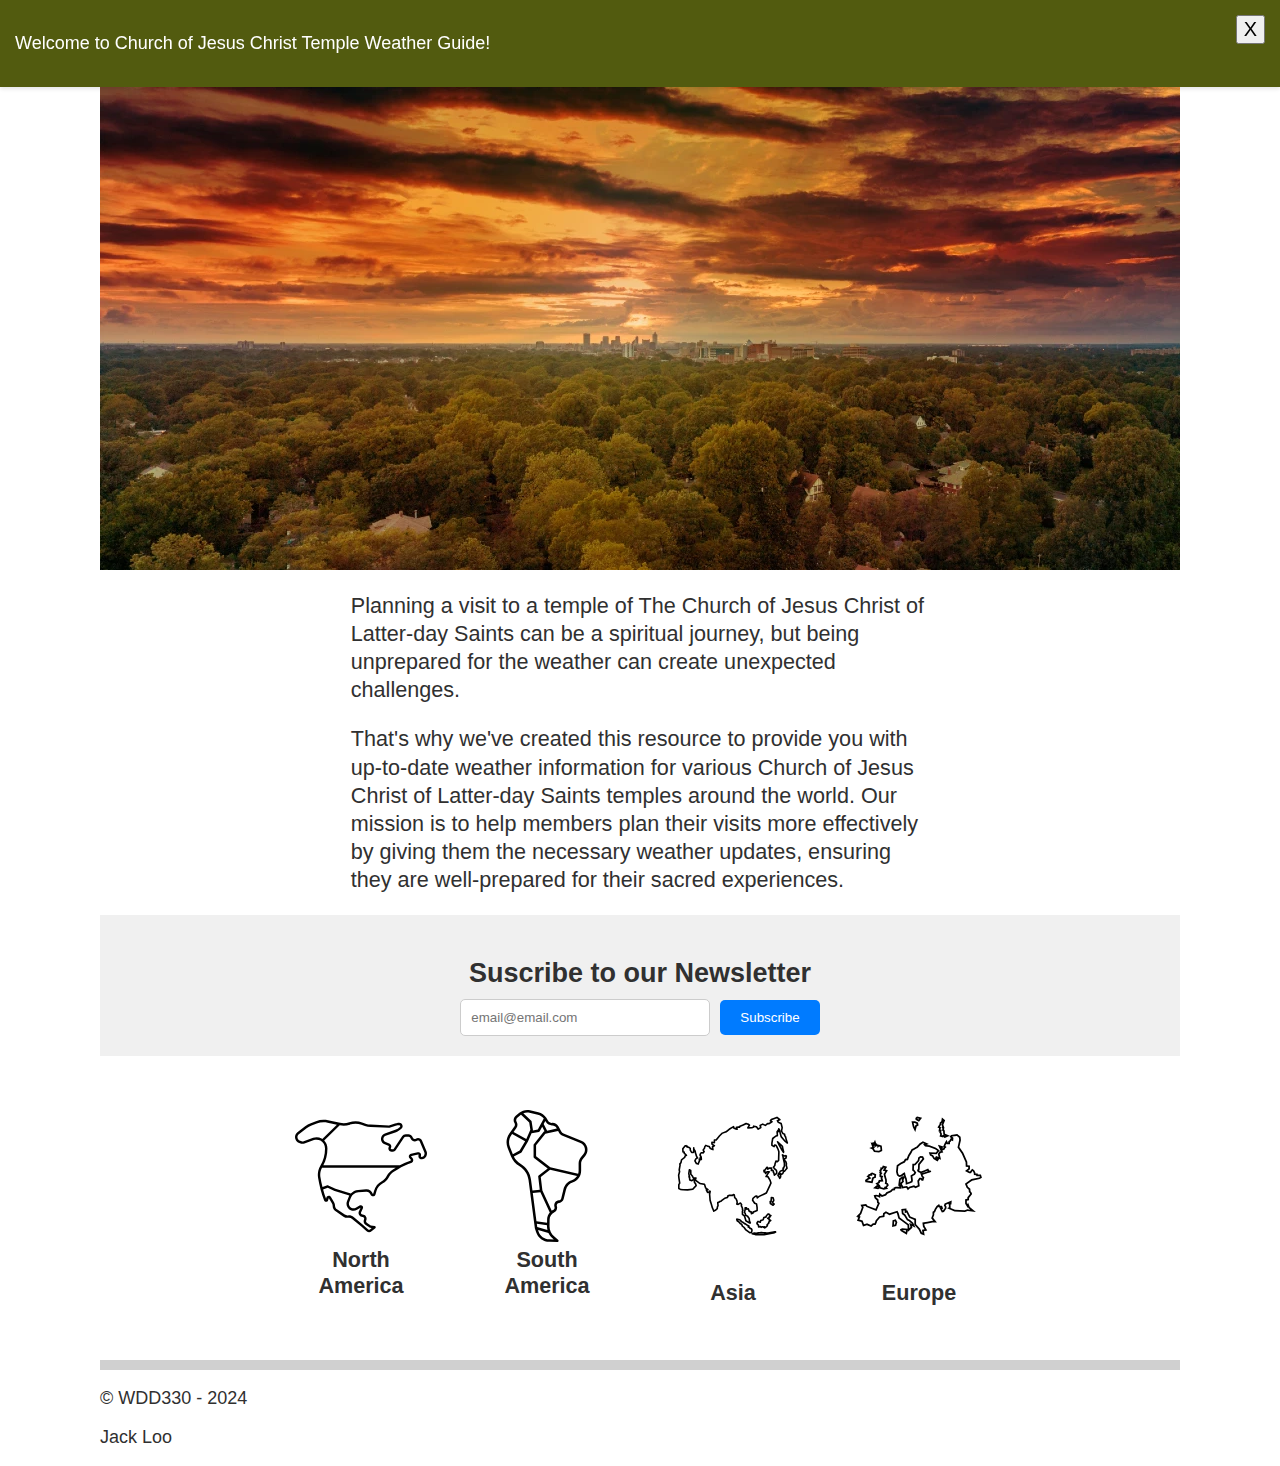
<file: index.html>
<!DOCTYPE html>
<html lang="en">
<head>
    <meta charset="UTF-8">
    <meta name="viewport" content="width=device-width, initial-scale=1.0">
    <title>World Phrase Translator | Home </title>
    <link rel="stylesheet" href="css/style.css">
</head>
    <body>
        <header class="divider-head" id="main-header">

        </header>

        <main class="divider">
            <div id="alert2" class="alert">
                <button class="close-btn" onclick="closeAlert()">X</button>
                <p>Welcome to Church of Jesus Christ Temple Weather Guide!</p>
            </div>

            <div class="hero">
                <img id="heroimage"
                    src="images/green2.webp"
                    alt="Travel image">
                <div>

                </div>
            </div>
            <section class="mission">
                <p>Planning a visit to a temple of The Church of Jesus Christ of Latter-day Saints can be a spiritual journey, but being unprepared for the weather can create unexpected challenges.</p>
                <p>
                    That's why we've created this resource to provide you with up-to-date weather information for various Church of Jesus Christ of Latter-day Saints temples around the world. Our mission is to help members plan their visits more effectively by giving them the necessary weather updates, ensuring they are well-prepared for their sacred experiences.
                </p>
            </section>

            <section class="newsletter">
                <h2>Suscribe to our Newsletter</h2>
                <form id="newsletter-form">
                    <input type="email" id="email" name="email" placeholder="email@email.com" required>
                    <button type="submit">Subscribe</button>
                </form>
            </section>

            <section class="continent">
                <ul class="continent-grid">
                    <li>
                        <a href="country-list/continent.html?continent=north-america">
                            <img src="images/north-america-svgrepo-com.svg" alt="North America Icon from SVG REPO">
                            <h2>North America</h2>
                        </a>
                    </li>
                    
                    <li>
                        <a href="country-list/continent.html?continent=south-america">
                            <img src="images/south-america-svgrepo-com.svg" alt="South America Icon from SVG REPO">
                            <h2>South America</h2>
                        </a>
                    </li>
                    
                    <li>
                        <a href="country-list/continent.html?continent=asia">
                            <img src="images/asia.svg" alt="Asia Icon from Noun Project: Thanga Vignesh">
                            <h2>Asia</h2>
                        </a>
                    </li>
                    

                    <li>
                        <a href="country-list/continent.html?continent=europe">
                            <img src="images/europe.svg" alt="Europe Icon from Noun Project: Thanga Vignesh">
                            <h2>Europe</h2>
                        </a>
                    </li>
                    
                </ul>
            </section>
        </main>

        <footer id="main-footer">
            
        </footer>
        <script src="js/main.js" type="module"></script>
        <script src="js/alert.mjs" type="module"></script>
    </body>
</html>
</file>
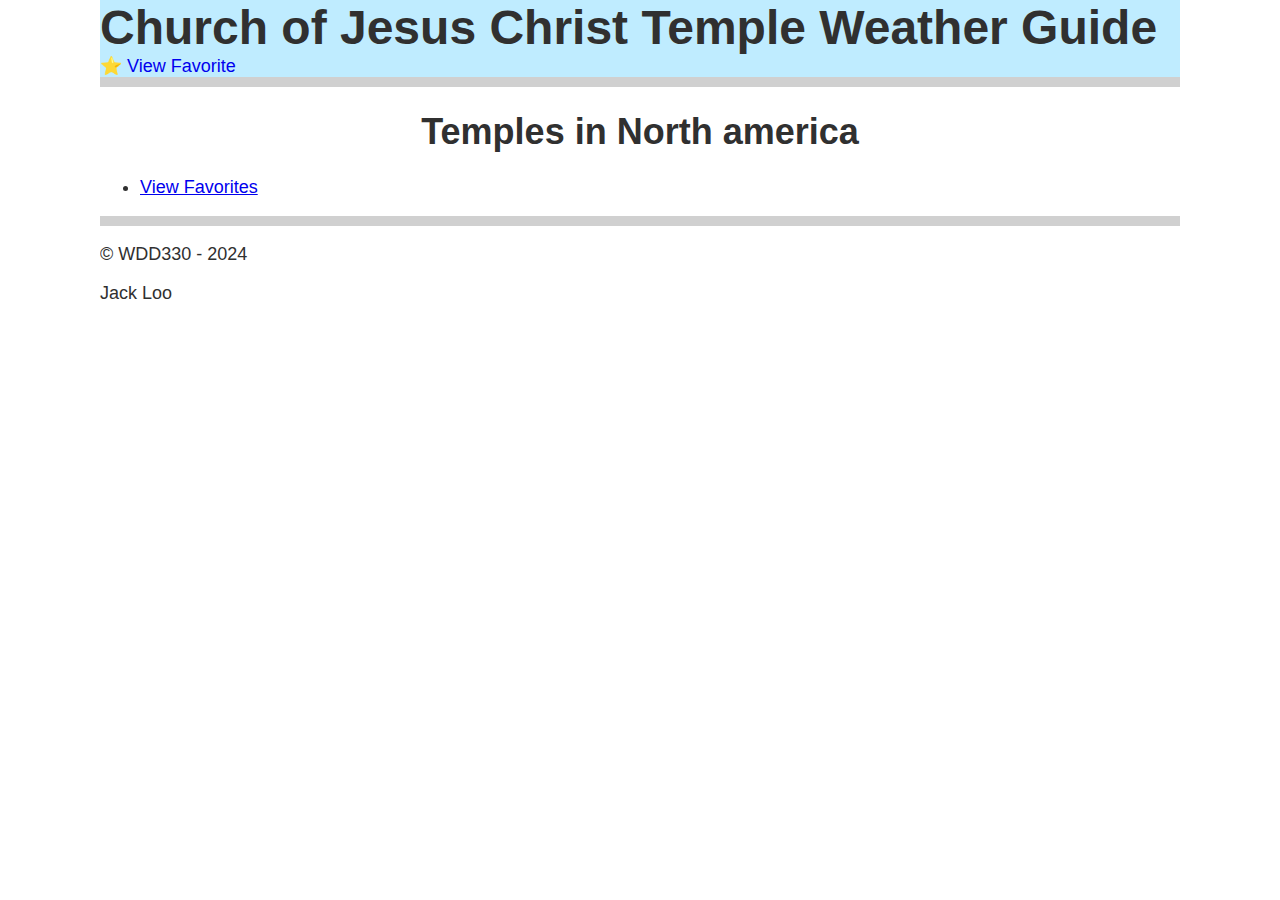
<file: country-list/continent.html>
<!DOCTYPE html>
<html lang="en">
<head>
    <meta charset="UTF-8">
    <meta name="viewport" content="width=device-width, initial-scale=1.0">
    <title>Countries in selected Continent</title>
    <link rel="stylesheet" href="../css/style.css">
</head>
<body>
    <header class="divider-head" id="main-header">
        
    </header>

    <main class="divider">
        <h1 id="continent-title">Countries</h1>
        <nav>
            <ul>
                <li><a href="../favorites/favorites.html">View Favorites</a></li>
            </ul>
        </nav>
        <div id="country-list" class="continent-grid2">

        </div>
    </main>

    <footer id="main-footer">

    </footer>
    <script src="../js/continent.mjs" type="module"></script>
    
</body>
</html>
</file>
<file: css/style.css>
:root {
    --font-body: Arial, Helvetica, sans-serif;
    --font-headline: Haettenschweiler, "Arial Narrow Bold", sans-serif;
    /* colors */
    --primary-color: #bfecff;
    --secondary-color: #525b0f;
    --tertiary-color: #a4b8c4;
    --light-grey: #d0d0d0;
    --dark-grey: #303030;
  
    /* sizes */
    --font-base: 18px;
    --small-font: 0.8em;
    --large-font: 1.2em;
  }
  * {
    box-sizing: border-box;
  }

  /************Header*************/

  #main-header{

    background-color: var(--primary-color);
    width: 100%;
  }
  header h1{
    color: var(--dark-grey);
    font-size: xxx-large;
    margin: 0px;
    justify-self: baseline;
    align-self: center;
    grid-column: 1/4;
   
  }

  .divider-head {
    border-bottom: 10px solid var(--light-grey);

  }
  #favorites{

    text-decoration: none;
  }




  @keyframes rotate {
    0%{
      transform: translateX(-100%);
    }
    100%{
      transform: translateX(100%)
    }
  }


  /*************Header End*****************/

  body {
    margin: 0;
    font-family: var(--font-body);
    font-size: var(--font-base);
    color: var(--dark-grey);
  }

  img {
    max-width: 100%;
  }

 
  .mission {
    padding: 0 0.5em;
    line-height: 1.3;
    max-width: 600px;
    margin: auto;
  }

  .hero{
    display: grid;
    
  }
  #heroimage{
    justify-self: center;
    animation: rotate 10s linear infinite;
    transition: transform 200ms linear;
  }
  


  .divider {
    border-bottom: 10px solid var(--light-grey);
  }

  /*continent grid styles*/

  .continent-grid {
    list-style-type: none;
    display: flex;
    flex-wrap: wrap;
    justify-content: center;
    text-align: center;
    color: var(--dark-grey);
    padding-left: 0;
  }
  
  .continent-grid > li {
    width: 150px;
    /* border: 1px solid var(--light-grey); */
    padding: 0.5em;
    margin: 1em;
  }
  .continent-grid h2 {
    margin: 0;
  
    font-size: 1.2em;
  }
  .continent-grid a {
    text-decoration: none;
  }
  .continent-grid a:link,
  .continent-grid a:visited {
    color: var(--dark-grey);
  }
  .continent-grid a:hover {
    text-decoration: underline;
  }
  .continent {
    padding: 0.5em;
  }

  /*Newsletter*/

  .newsletter {
    text-align: center;
    padding: 20px;
    background-color: #f0f0f0;
  }
  
  .newsletter h2 {
    margin-bottom: 10px;
  }
  
  #newsletter-form {
    display:inline-flex;
    justify-content: center;
    align-items: center;
  }
  
  #newsletter-form input[type="email"] {
    padding: 10px;
    margin-right: 10px;
    border: 1px solid #ccc;
    border-radius: 5px;
    width: 250px;
  }
  
  #newsletter-form button {
    padding: 10px 20px;
    background-color: #007bff;
    color: #fff;
    border: none;
    border-radius: 5px;
    cursor: pointer;
  }
  
  #newsletter-form button:hover {
    background-color: #0056b3;
  }

  /**********North America Second HTML*****************/

  .continent-grid2 {
    list-style-type: none;
    flex-wrap: wrap;
    justify-content: center;
    text-align: center;
    color: var(--dark-grey);
    padding-left: 0;
  }
  
  .continent-grid2 > li {
    padding: 0.5em;
    margin: 1em;
  }
  .continent-grid2 h2 {
    margin: 0;
  
    font-size: 1.2em;
  }

  h1{
    text-align: center;
  }

  /**********Alert******************/

  .alert{
    background-color: var(--secondary-color);
    color: white;
    padding: 15px;
    position: fixed;
    top: 0;
    left: 0;
    width: 100%;
    z-index: 9999;
    box-shadow: 0 2px 4px rgba(0,0,0,0.1);
  }

  .close-btn{
    float: right;
    font-size: 20px;
    cursor: pointer;
  }

  /**************Weather Icon*******************/

  .weather-icon{
    
    transform: scale(0);
    animation: fadeIn ease 10s forwards infinite;

  }

  @keyframes fadeIn{
    0%{

      transform: scale(0);
    }
    100%{
      transform: scale(1);
    }
  }

  .country {
    margin-bottom: 20px; /* Space among countries */
}

.country-details {
    border: 5px solid #ccc; /* this adds border */
    border-radius: 5px; 
    box-shadow: 2px 2px 5px rgba(0, 0, 0, 0.1); /* Shadow */
    padding: 10px;
    background-color: var(--primary-color); 
}

.favorite-button{
  margin-bottom: 10px;
}

  @media screen and (min-width: 500px) {
    body {
      max-width: 1080px;
      margin: auto;
    }
    .mission {
      font-size: 1.2em;
    }

    .continent-grid2 {
      
      display: grid ;
     
      grid-template-columns: 1fr 1fr;
      justify-content: center;
      text-align: center;
      color: var(--dark-grey);
      padding-left: 0;
      
    }

    .continent-grid2 > li {
      width: 350px;

      padding: 0.5em;
      margin: 3em;
    }
    
  }
</file>
